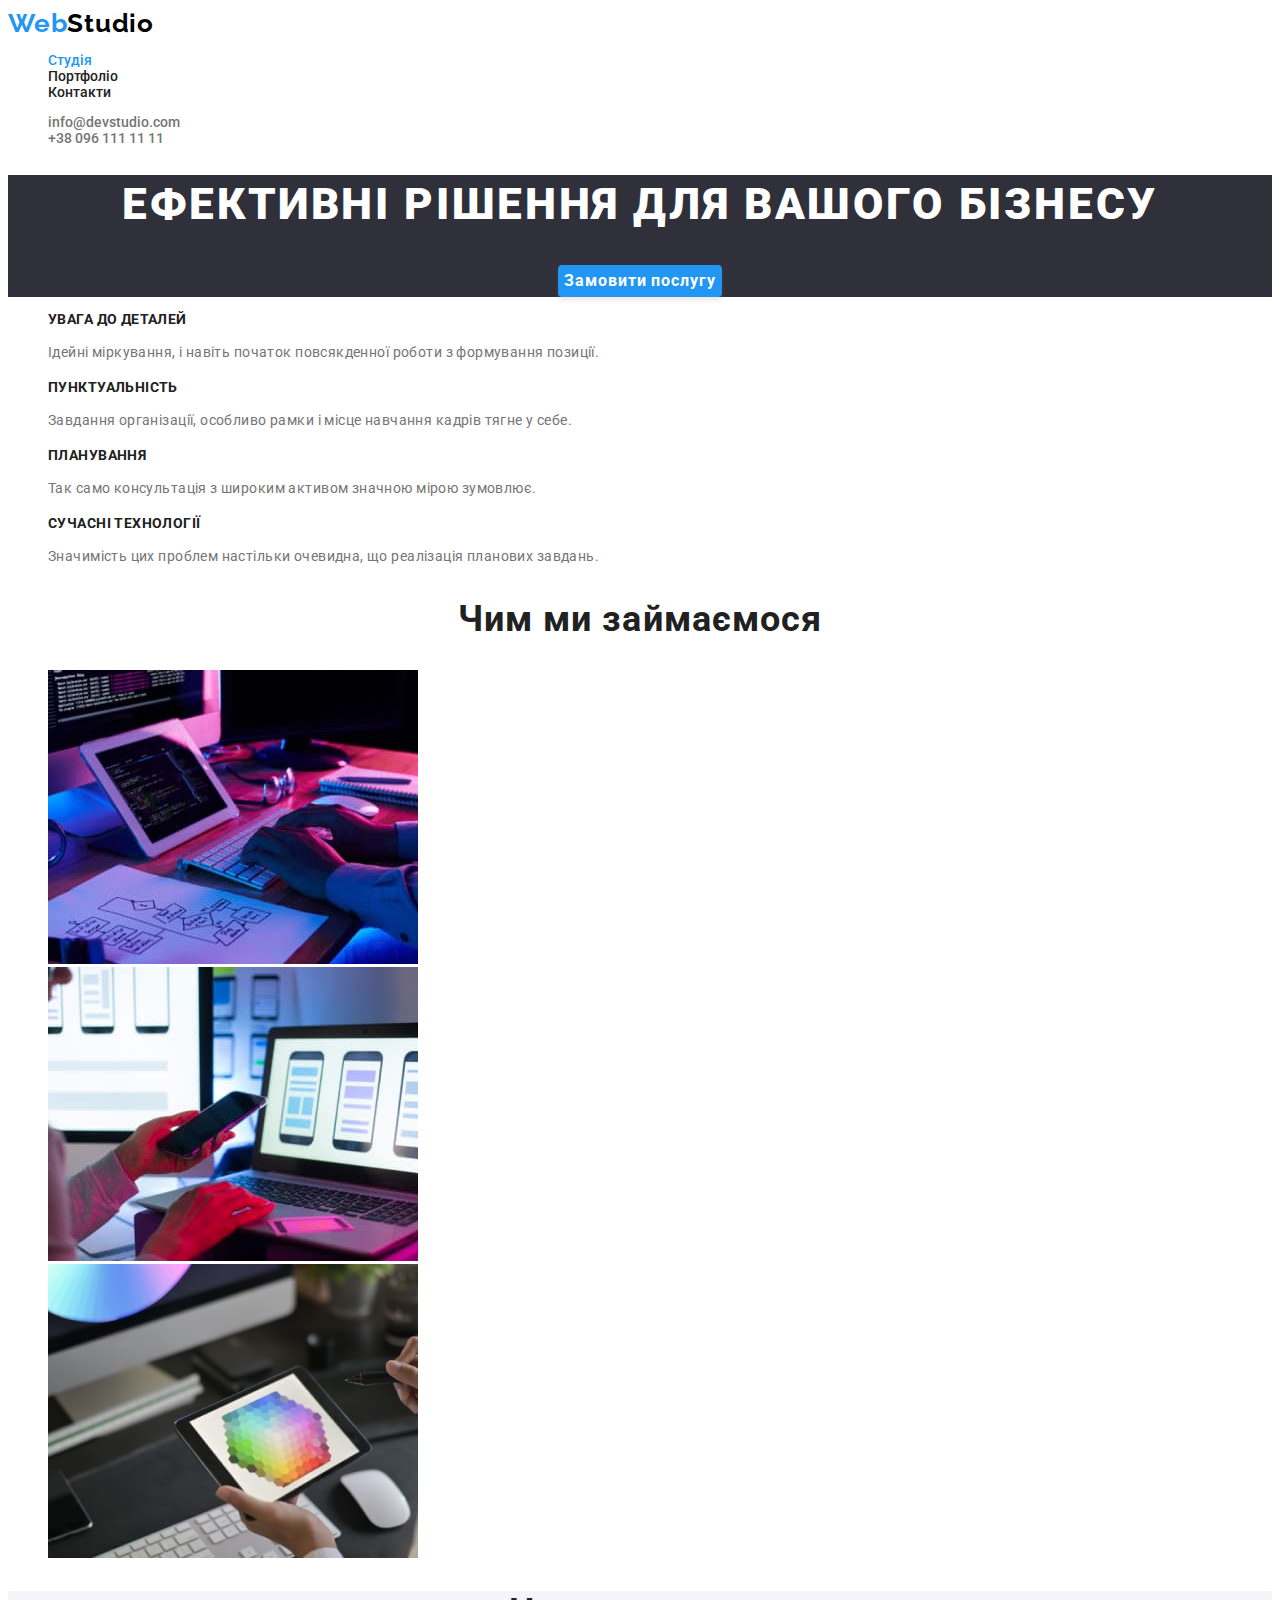
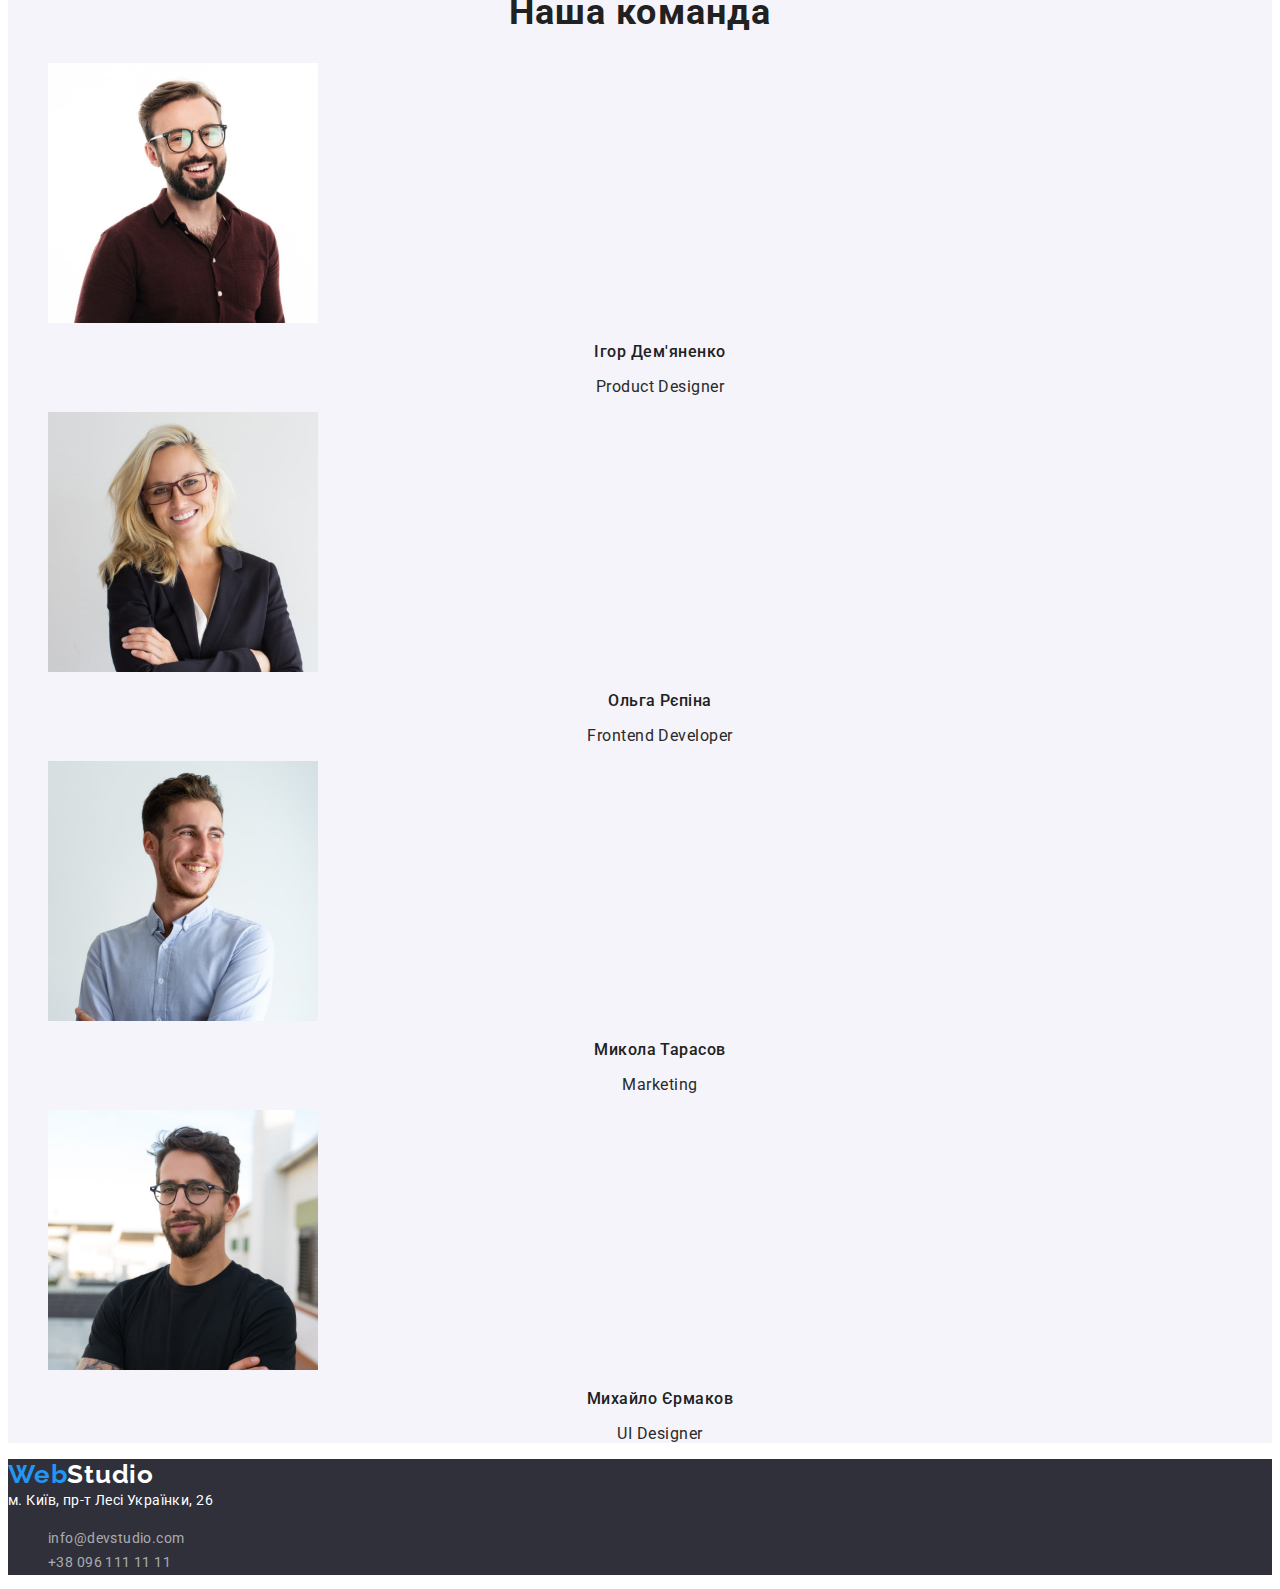
<file: index.html>
<!DOCTYPE html>
<html lang="uk">
  <head>
    <meta charset="UTF-8" />
    <meta name="viewport" content="width=device-width, initial-scale=2.0" />
    <title>Студія ВЕБ дизайну</title>
    <link rel="preconnec" href="https://fonts.googleapis.com" />
    <link rel="preconnec" href="https://fonts.gstatic.com" crossorigin />
    <link
      href="https://fonts.googleapis.com/css2?family=Raleway:wght@700&family=Roboto:wght@400;500;700;900&display=swap"
      rel="stylesheet"
    />
    <link rel="stylesheet" href="./css/style.css" />
  </head>

  <body>
    <header>
      <a class="logo" href="./index.html"><span class="logo-part">Web</span>Studio</a>

      <nav class="header-nav">
        <ul class="list">
          <li><a href="./index.html" class="link current">Студія</a></li>
          <li><a href="./portfolio.html" class="link">Портфоліо</a></li>
          <li><a href="" class="link">Контакти</a></li>
        </ul>
      </nav>

      <ul class="contact list">
        <li><a href="mailto:info@devstudio.com" class="link">info@devstudio.com</a></li>
        <li><a href="tel:+380961111111" class="link">+38 096 111 11 11</a></li>
      </ul>
    </header>

    <main>
      <section class="hero">
        <h1 class="hero-title">Ефективні рішення для вашого бізнесу</h1>
        <button type="button" class="button primary">Замовити послугу</button>
      </section>

      <section class="features">
        <h2 class="hidden-title">Що виділяє нас серед інших</h2>
        <ul class="feature-list list">
          <li>
            <h3 class="title">УВАГА ДО ДЕТАЛЕЙ</h3>
            <p class="text">
              Ідейні міркування, і навіть початок повсякденної роботи з формування позиції.
            </p>
          </li>
          <li>
            <h3 class="title">ПУНКТУАЛЬНІСТЬ</h3>
            <p class="text">
              Завдання організації, особливо рамки і місце навчання кадрів тягне у себе.
            </p>
          </li>
          <li>
            <h3 class="title">ПЛАНУВАННЯ</h3>
            <p class="text">Так само консультація з широким активом значною мірою зумовлює.</p>
          </li>
          <li>
            <h3 class="title">СУЧАСНІ ТЕХНОЛОГІЇ</h3>
            <p class="text">
              Значимість цих проблем настільки очевидна, що реалізація планових завдань.
            </p>
          </li>
        </ul>
      </section>

      <section class="section">
        <h2 class="section-title">Чим ми займаємося</h2>
        <ul class="list">
          <li><img src="./images/work1.jpg" alt="Розробка сайтів" width="370" height="294" /></li>
          <li>
            <img
              src="./images/work2.jpg"
              alt="Розробка мобільних додатків"
              width="370"
              height="294"
            />
          </li>
          <li><img src="./images/work3.jpg" alt="Веб дизайн" width="370" height="294" /></li>
        </ul>
      </section>

      <section class="command">
        <h2 class="section-title">Наша команда</h2>
        <ul class="command-list list">
          <li>
            <img src="./images/pers1.jpg" alt="Людина 1 - чоловік" width="270" height="260" />
            <h3 class="title">Ігор Дем'яненко</h3>
            <p class="text" lang="en">Product Designer</p>
          </li>
          <li>
            <img src="./images/pers2.jpg" alt="Людина 2 - жінка" width="270" height="260" />
            <h3 class="title">Ольга Рєпіна</h3>
            <p class="text" lang="en">Frontend Developer</p>
          </li>
          <li>
            <img src="./images/pers3.jpg" alt="Людина 3 - чоловік" width="270" height="260" />
            <h3 class="title">Микола Тарасов</h3>
            <p class="text" lang="en">Marketing</p>
          </li>
          <li>
            <img src="./images/pers4.jpg" alt="Людина 4 - чоловік" width="270" height="260" />
            <h3 class="title">Михайло Єрмаков</h3>
            <p class="text" lang="en">UI Designer</p>
          </li>
        </ul>
      </section>
    </main>

    <footer>
      <a class="logo" href="./index.html"><span class="logo-part">Web</span>Studio</a>
      <address class="address">
        м. Київ, пр-т Лесі Українки, 26
        <ul class="list">
          <li><a href="mailto:info@devstudio.com" class="address link">info@devstudio.com</a></li>
          <li><a href="tel:+380961111111" class="address link">+38 096 111 11 11</a></li>
        </ul>
      </address>
    </footer>
  </body>
</html>
</file>
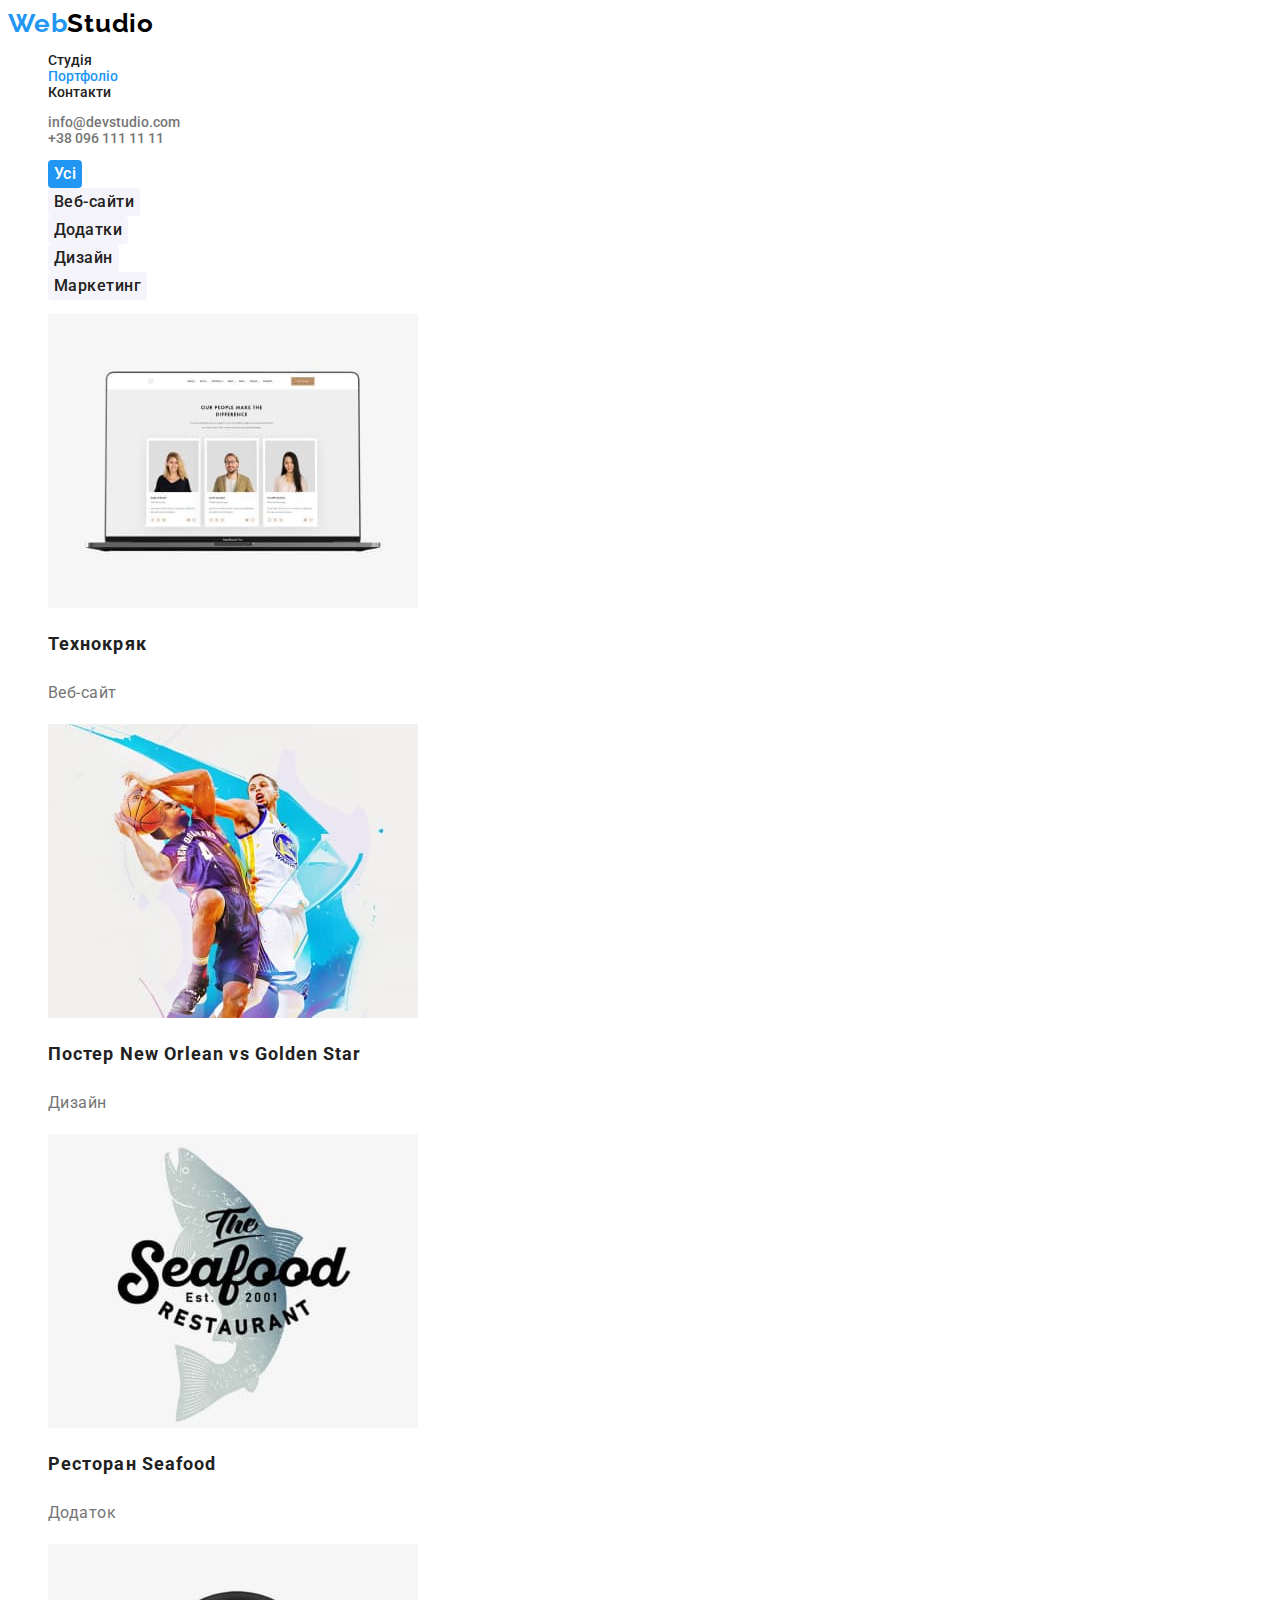
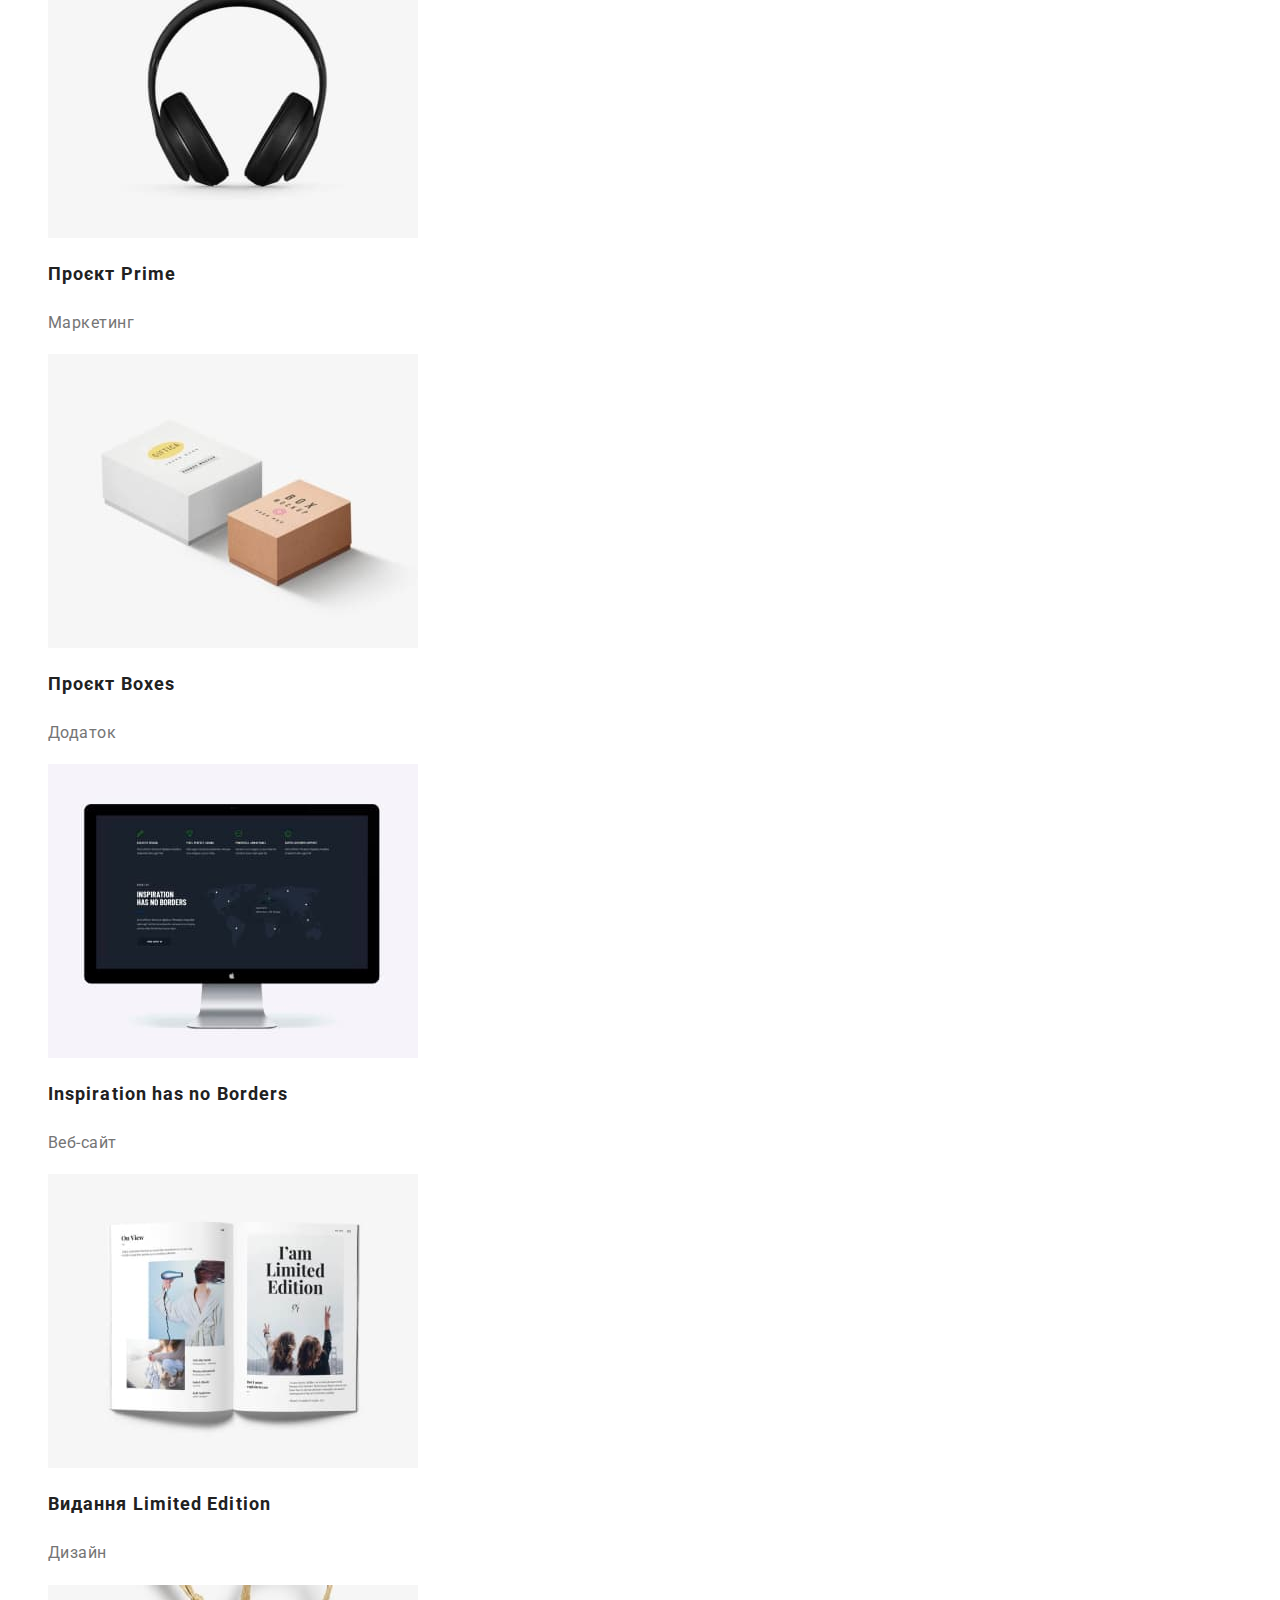
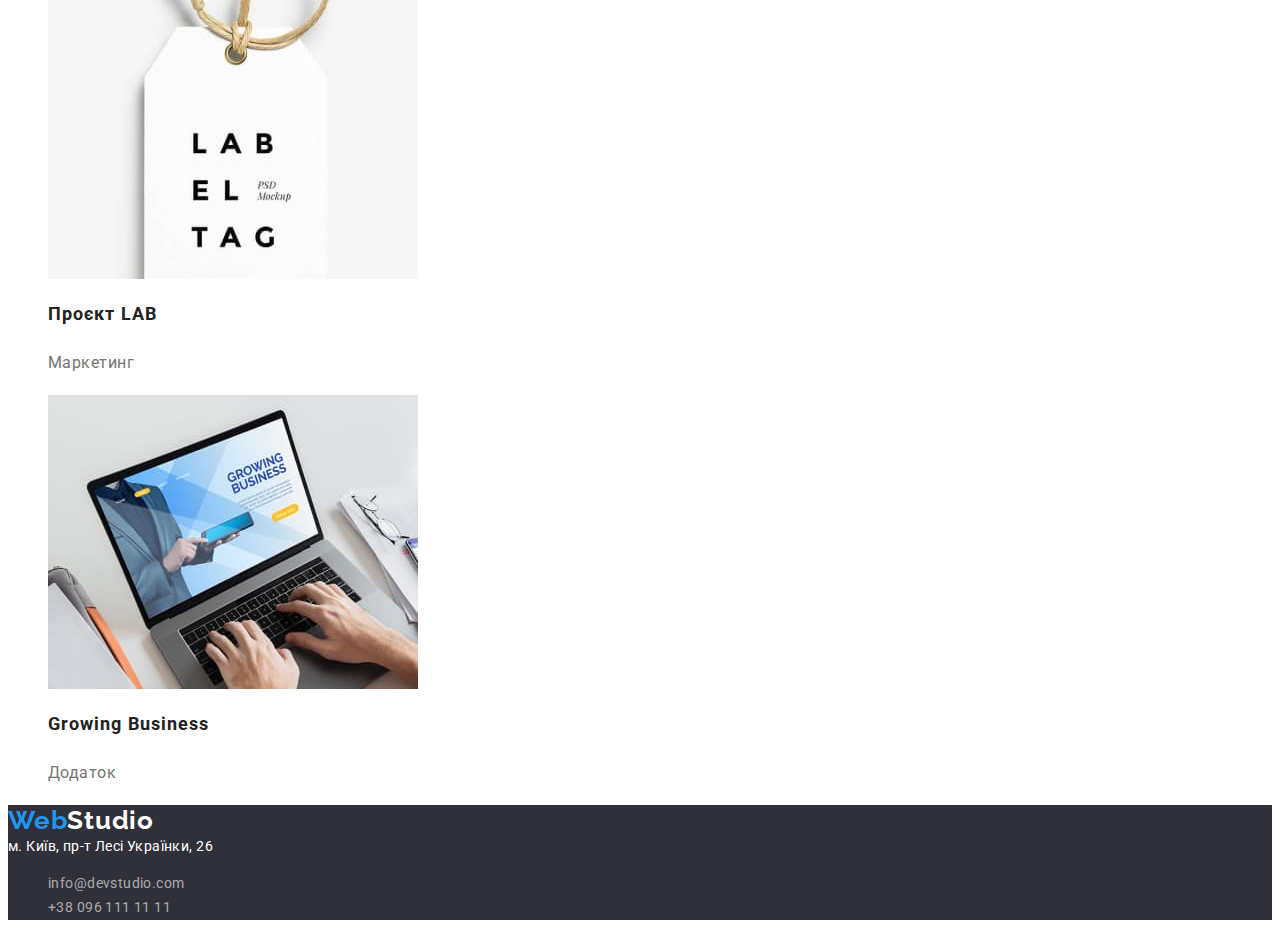
<file: portfolio.html>
<!DOCTYPE html>
<html lang="uk">
  <head>
    <meta charset="UTF-8" />
    <meta name="viewport" content="width=device-width, initial-scale=2.0" />
    <title>Студія ВЕБ дизайну</title>
    <link rel="preconnect" href="https://fonts.googleapis.com" />
    <link rel="preconnect" href="https://fonts.gstatic.com" crossorigin />
    <link
      href="https://fonts.googleapis.com/css2?family=Raleway:wght@700&family=Roboto:wght@400;500;700;900&display=swap"
      rel="stylesheet"
    />
    <link rel="stylesheet" href="./css/style.css" />
  </head>

  <body>
    <header>
      <a class="logo" href="./index.html"><span class="logo-part">Web</span>Studio</a>

      <nav class="header-nav">
        <ul class="list">
          <li><a href="./index.html" class="link">Студія</a></li>
          <li><a href="./portfolio.html" class="link current">Портфоліо</a></li>
          <li><a href="" class="link">Контакти</a></li>
        </ul>
      </nav>

      <ul class="contact list">
        <li><a href="mailto:info@devstudio.com" class="link">info@devstudio.com</a></li>
        <li><a href="tel:+380961111111" class="link">+38 096 111 11 11</a></li>
      </ul>
    </header>

    <main>
      <section class="portfolio">
        <h1 class="hidden-title">Портфоліо</h1>

        <ul class="list">
          <li><button type="button" class="button current">Усі</button></li>
          <li><button type="button" class="button">Веб-сайти</button></li>
          <li><button type="button" class="button">Додатки</button></li>
          <li><button type="button" class="button">Дизайн</button></li>
          <li><button type="button" class="button">Маркетинг</button></li>
        </ul>

        <ul class="portfolio-list list">
          <li>
            <a class="link" href="">
              <img
                src="./images/project1.jpg"
                alt="Розворот ноутбука із зображенням сайту на екрані"
                width="370"
                height="294"
              />
              <h2 class="title">Технокряк</h2>
              <p class="text">Веб-сайт</p>
            </a>
          </li>
          <li>
            <a class="link" href="">
              <img
                src="./images/project2.jpg"
                alt="Два баскетболісти борються за м'яч"
                width="370"
                height="294"
              />
              <h2 class="title">Постер New Orlean vs Golden Star</h2>
              <p class="text">Дизайн</p>
            </a>
          </li>
          <li>
            <a class="link" href="">
              <img src="./images/project3.jpg" alt="Емблема ресторану" width="370" height="294" />
              <h2 class="title">Ресторан Seafood</h2>
              <p class="text">Додаток</p>
            </a>
          </li>
          <li>
            <a class="link" href="">
              <img src="./images/project4.jpg" alt="Навушники" width="370" height="294" />
              <h2 class="title">Проєкт Prime</h2>
              <p class="text">Маркетинг</p>
            </a>
          </li>
          <li>
            <a class="link" href="">
              <img src="./images/project5.jpg" alt="Дві коробочки" width="370" height="294" />
              <h2 class="title">Проєкт Boxes</h2>
              <p class="text">Додаток</p>
            </a>
          </li>
          <li>
            <a class="link" href="">
              <img
                src="./images/project6.jpg"
                alt="Монітор із зображенням сайту"
                width="370"
                height="294"
              />
              <h2 class="title">Inspiration has no Borders</h2>
              <p class="text">Веб-сайт</p>
            </a>
          </li>
          <li>
            <a class="link" href="">
              <img src="./images/project7.jpg" alt="Розворот журналу" width="370" height="294" />
              <h2 class="title">Видання Limited Edition</h2>
              <p class="text">Дизайн</p>
            </a>
          </li>
          <li>
            <a class="link" href="">
              <img src="./images/project8.jpg" alt="Лейбл на мотузку" width="370" height="294" />
              <h2 class="title">Проєкт LAB</h2>
              <p class="text">Маркетинг</p>
            </a>
          </li>
          <li>
            <a class="link" href="">
              <img
                src="./images/project9.jpg"
                alt="Ноутбук із зображенням програми на екрані"
                width="370"
                height="294"
              />
              <h2 class="title">Growing Business</h2>
              <p class="text">Додаток</p>
            </a>
          </li>
        </ul>
      </section>
    </main>

    <footer>
      <a class="logo" href="./index.html"><span class="logo-part">Web</span>Studio</a>
      <address class="address">
        м. Київ, пр-т Лесі Українки, 26
        <ul class="list">
          <li><a href="mailto:info@devstudio.com" class="address link">info@devstudio.com</a></li>
          <li><a href="tel:+380961111111" class="address link">+38 096 111 11 11</a></li>
        </ul>
      </address>
    </footer>
  </body>
</html>
</file>
<file: css/style.css>
/* Common styles */

:root {
  --c-accent: #2196f3;
  --c-btn-primary: #188ce8;
  --c-title: #212121;
  --c-text: #757575;
  --c-text-second: rgba(255, 255, 255, 0.6);
  --c-text-invers: #ffffff;
  --c-backgr-prime: #ffffff;
  --c-backgr-second: #f5f4fa;
  --c-backgr-dark: #2f303a;
}

body {
  color: var(--c-text);
  background-color: var(--c-backgr-prime);
  font-family: 'Roboto', sans-serif;
  font-size: 14px;
}

/* Logo */

.logo {
  color: black;
  --c-logo-part: var(--c-accent);
  font-family: 'Raleway', sans-serif;
  font-size: 26px;
  font-weight: 700;
  letter-spacing: 0.78px;
  text-decoration: none;
}

.logo .logo-part {
  color: var(--c-logo-part);
}

footer > .logo {
  color: var(--c-text-invers);
}

.logo:hover,
.logo:focus {
  color: var(--c-accent);
  --c-logo-part: black;
}

footer > .logo:hover,
footer > .logo:focus {
  --c-logo-part: var(--c-text-invers);
}

/* Header */

.link {
  font-weight: 500;
  text-decoration: none;
}

.list {
  list-style: none;
}

.header-nav .link {
  color: var(--c-title);
  text-decoration: none;
}

.link.current {
  color: var(--c-accent);
}

.contact .link {
  color: var(--c-text);
}

.header-nav .link:hover,
.header-nav .link:focus,
.contact .link:hover,
.contact .link:focus,
.address.link:hover,
.address.link:focus {
  color: var(--c-accent);
}

.address {
  color: var(--c-text-invers);
  font-style: normal;
  line-height: 1.71; /* 24px 171.429% */
  letter-spacing: 0.42px;
}

.address.link {
  color: var(--c-text-second);
  font-weight: 400;
}

footer {
  background-color: var(--c-backgr-dark);
}

/* Styles for index.html */

.title {
  color: var(--c-title);
}

.hidden-title {
  display: none;
}

.button {
  color: var(--c-title);
  text-align: center;
  background-color: var(--c-backgr-second);
  border-style: none;
  border-radius: 4px;
  font-family: 'Roboto', sans-serif;
  font-size: 16px;
  font-weight: 500;
  line-height: 1.63; /* 26px 162.5% */
  letter-spacing: 0.48px;
}

.button.current {
  color: var(--c-text-invers);
  background-color: var(--c-accent);
}

.button:hover,
.button:focus {
  color: var(--c-text-invers);
  background-color: var(--c-accent);
  cursor: pointer;
}

.button.primary {
  color: var(--c-text-invers);
  font-weight: 700;
  line-height: 1.88; /* 30px 187.5% */
  letter-spacing: 0.96px;

  background-color: var(--c-accent);
  box-shadow: 0px 4px 4px 0px rgba(173, 132, 132, 0.15);

  margin: 0 auto;
  display: block;
}

.button.primary:hover,
.button.primary:focus {
  background-color: var(--c-btn-primary);
}

.hero-title {
  color: var(--c-backgr-prime);
  text-align: center;
  font-size: 44px;
  font-weight: 900;
  line-height: 1.36; /* 60px 136.364% */
  letter-spacing: 2.64px;
  text-transform: uppercase;
}

.section-title {
  color: var(--c-title);
  font-size: 36px;
  letter-spacing: 1.08px;
  text-align: center;
}

.feature-list .title {
  font-size: 14px;
  letter-spacing: 0.42px;
  text-transform: uppercase;
}

.feature-list .text {
  font-weight: 400;
  line-height: 1.71; /* 24px 171.429% */
  letter-spacing: 0.42px;
}

/*  Styles for portfolio.html */

.command-list .title {
  text-align: center;
  font-size: 16px;
  font-weight: 500;
  letter-spacing: 0.48px;
}

.command-list .text {
  text-align: center;
  font-size: 16px;
  letter-spacing: 0.48px;
}

.portfolio-list .title {
  color: var(--c-title);
  font-size: 18px;
  font-weight: 700;
  line-height: 2; /* 36px 200% */
  letter-spacing: 1.08px;
}

.portfolio-list .text {
  color: var(--c-text);
  font-size: 16px;
  font-weight: 400;
  line-height: 1.88; /*30px 187.5% */
  letter-spacing: 0.48px;
}

.hero {
  background-color: var(--c-backgr-dark);
}

.command {
  background-color: var(--c-backgr-second);
  color: #2a2a2a;
}
</file>
